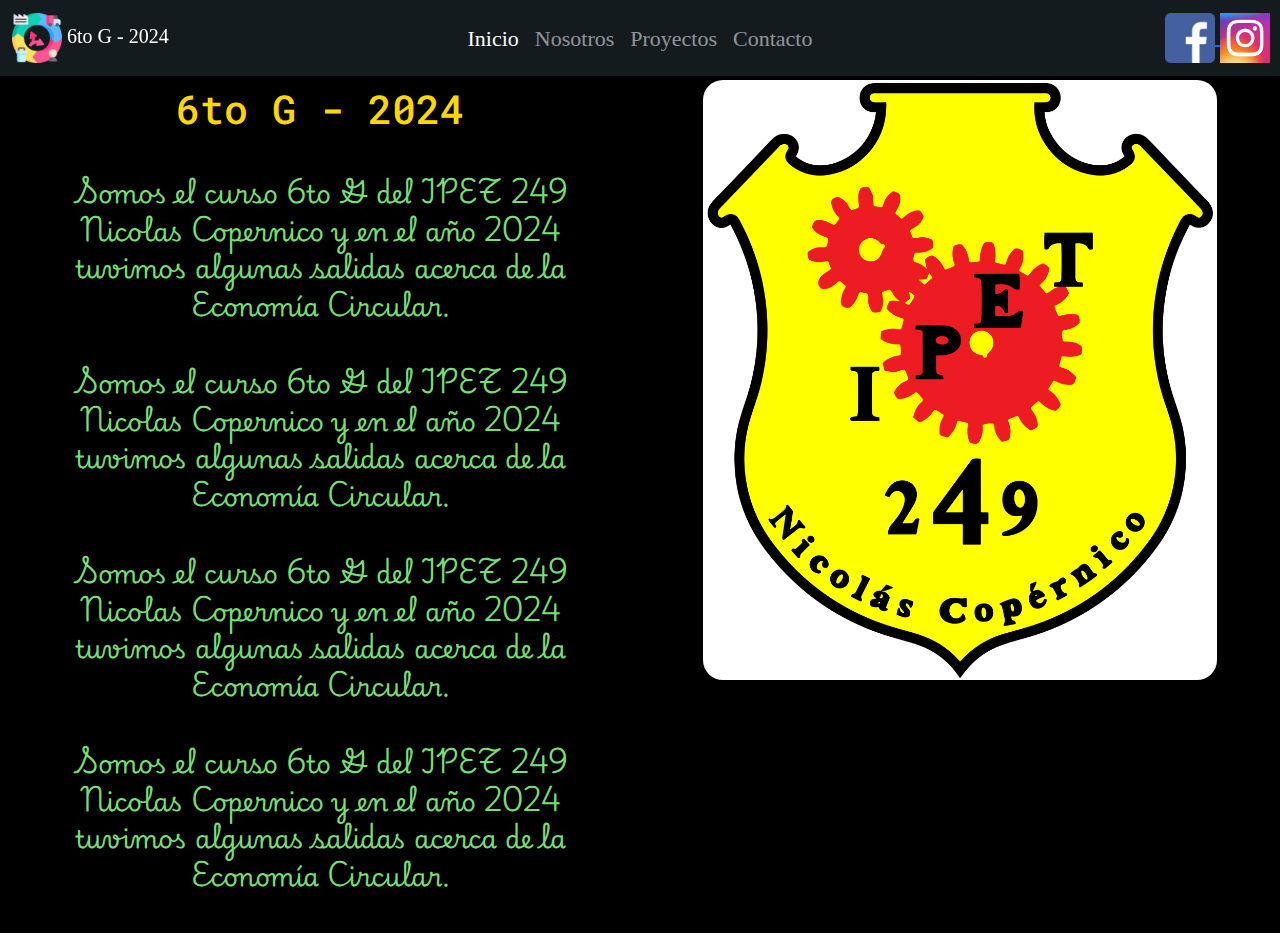
<file: index.html>
<!DOCTYPE html>
<html lang="en">

<head>
    <meta charset="UTF-8">
    <meta http-equiv="X-UA-Compatible" content="IE=edge">
    <meta name="viewport" content="width=device-width, initial-scale=1.0">
    <link rel="icon" type="image/x-icon" href="img/economia-circular.png">

    <!-- Google Fonts -->
    <link rel="preconnect" href="https://fonts.googleapis.com">
    <link rel="preconnect" href="https://fonts.gstatic.com" crossorigin>
    <link href="https://fonts.googleapis.com/css2?family=Bebas+Neue&family=Roboto+Mono:ital,wght@0,100;0,200;0,300;0,400;0,500;0,600;0,700;1,100;1,200;1,300;1,400;1,500;1,600;1,700&display=swap" rel="stylesheet">
    <link href="https://fonts.googleapis.com/css2?family=Playwrite+PE&display=swap" rel="stylesheet">
    
    <!-- Link Bootstrap -->
    <link rel="stylesheet" href="css/bootstrap.css">
    <!-- Links CSS Propio -->
    <link rel="stylesheet" href="css/main.css">

    <title>Home</title>
    <style>
        body.color {
            background-color: black;
            color: white;
        }
        .pindex {
            font-family: 'Playwrite PE', sans-serif;
        }
        .h2-text, .col {
            color: #77dd77; /* Verde pastel */
        }
    </style>
</head>

<body class="color">
    <header>
      <nav class="navbar navbar-expand-lg navbar-dark bg-body-tertiary bg-dark fixed-top">
        <div class="container-fluid">
            <div class="img-right text-nav">
                <a class="navbar-brand" href="#">
                    <img src="img/economia-circular.png" alt="" width="50" height="50">
                      6to G - 2024 
                </a>
            </div>
            <div class="red-icons img-right">
                <a href="https://www.facebook.com/profile.php?id=100042167392924" target="_blank">
                 <img src="img/facebook.png" alt="" width="50" height="50"> 
                </a>
                <a href="https://www.instagram.com/ipet249nicolascopernico/" target="_blank">
                    <img src="img/instagram.png" alt="" width="50" height="50">
                </a>
            </div>
            <button class="navbar-toggler" type="button" data-bs-toggle="offcanvas" data-bs-target="#navbarOffcanvasLg" aria-controls="navbarOffcanvasLg" aria-label="Toggle navigation">
                <span class="navbar-toggler-icon"></span>
              </button>
            <div class="offcanvas offcanvas-end collapse navbar-collapse" tabindex="-1" id="navbarOffcanvasLg" aria-labelledby="navbarOffcanvasLgLabel">
                <div class="offcanvas-header fixed-top position-absolute close ">
                    <button type="button" class="btn-close btn-close-white" data-bs-dismiss="offcanvas" aria-label="Close"></button>
                </div>
                <div class="navbar-nav">
                    <a class="nav-link active" href="index.html">Inicio</a>
                    <a class="nav-link" href="pages/about-me.html">Nosotros</a>
                    <a class="nav-link" href="pages/my-proyects.html">Proyectos</a>
                    <a class="nav-link" href="pages/contact.html">Contacto</a>
                </div>
            </div>
        </div>
    </nav>
    </header>

    <main>
        <div class="container-fluid text-center">
            <div class="row h2-text">
                <div class="col">
                  <h1>6to G - 2024</h1>
                  <p class="pindex">Somos el curso 6to G del IPET 249 Nicolas Copernico y en el año 2024 tuvimos algunas salidas acerca de la Economía Circular.</p>
                  <p class="pindex">Somos el curso 6to G del IPET 249 Nicolas Copernico y en el año 2024 tuvimos algunas salidas acerca de la Economía Circular.</p>
                  <p class="pindex">Somos el curso 6to G del IPET 249 Nicolas Copernico y en el año 2024 tuvimos algunas salidas acerca de la Economía Circular.</p>
                  <p class="pindex">Somos el curso 6to G del IPET 249 Nicolas Copernico y en el año 2024 tuvimos algunas salidas acerca de la Economía Circular.</p>
                </div>
                <div class="col img-index">
                    <img class="img-index" src="img/ipet249.png" alt="">
                </div>
              </div> 
        </div>
    </main>

    <!-- Script Bootstrap -->
    <script src="css/bootstrap.js"></script>
</body>

</html>
</file>
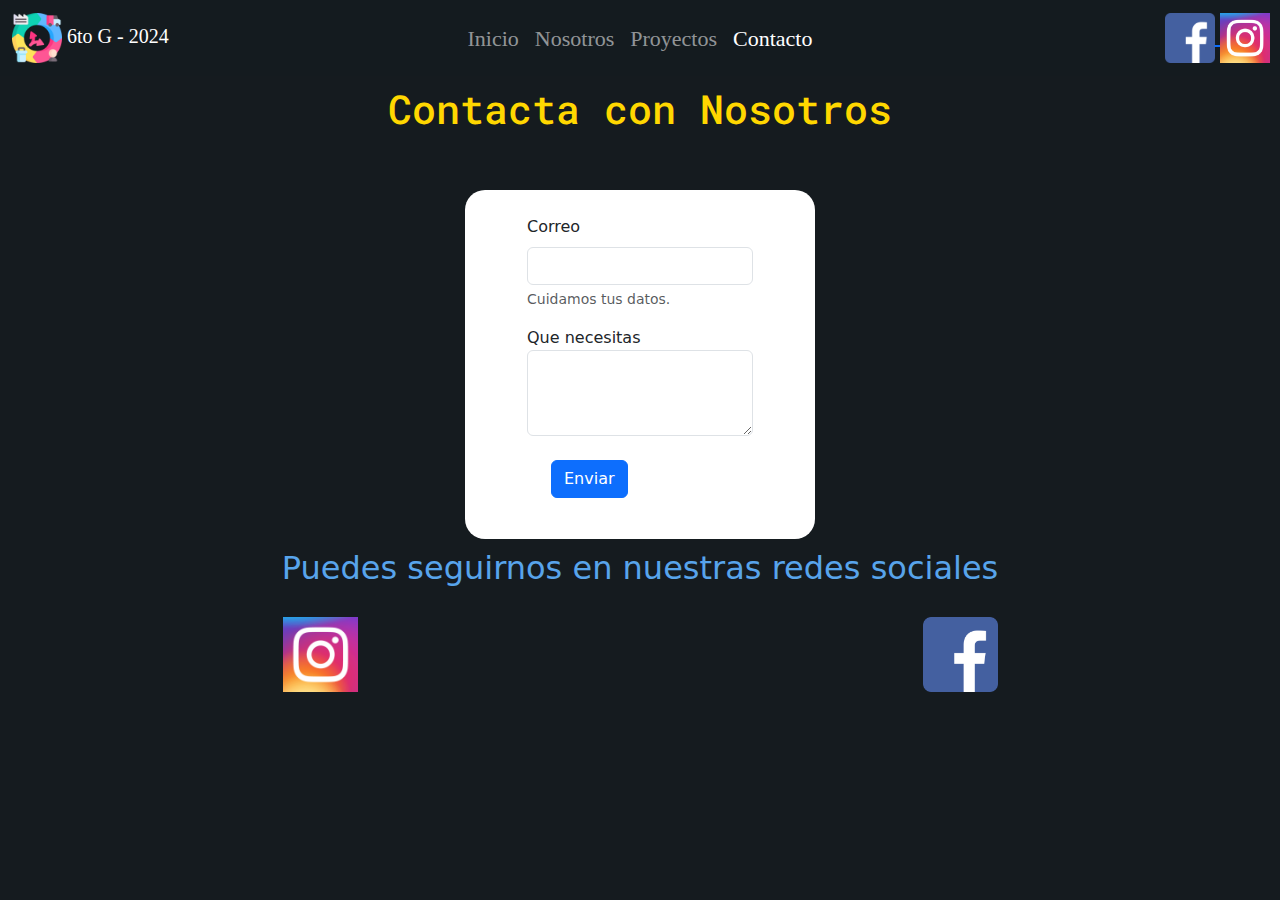
<file: pages/contact.html>
<!DOCTYPE html>
<html lang="en">

<head>
    <meta charset="UTF-8">
    <meta http-equiv="X-UA-Compatible" content="IE=edge">
    <meta name="viewport" content="width=device-width, initial-scale=1.0">
    <link rel="icon" type="image/x-icon" href="../img/1200px-Circle-icons-dev.svg.png">
   <!-- Google Fonts -->
    <link rel="preconnect" href="https://fonts.googleapis.com">
    <link rel="preconnect" href="https://fonts.gstatic.com" crossorigin>
    <link href="https://fonts.googleapis.com/css2?family=Bebas+Neue&family=Roboto+Mono:ital,wght@0,100;0,200;0,300;0,400;0,500;0,600;0,700;1,100;1,200;1,300;1,400;1,500;1,600;1,700&display=swap" rel="stylesheet">

    <link rel="preconnect" href="https://fonts.googleapis.com">
    <link rel="preconnect" href="https://fonts.gstatic.com" crossorigin>
    <link href="https://fonts.googleapis.com/css2?family=Bebas+Neue&family=Roboto+Mono:ital,wght@0,100;0,200;0,300;0,400;0,500;0,600;0,700;1,100;1,200;1,300;1,400;1,500;1,600;1,700&display=swap" rel="stylesheet">
    <!-- Link Bootstrap -->
    <link rel="stylesheet" href="../css/bootstrap.css">
    <!-- Links CSS Propio -->
    <link rel="stylesheet" href="../css/main.css">

    <title>Contact</title>
</head>

<body class="color">
    <header>

        <nav class="navbar navbar-expand-lg navbar-dark bg-body-tertiary bg-dark fixed-top ">
    
          <div class="container-fluid">
              <div class="img-right text-nav ">
                  <a class="navbar-brand" href="#">
                      <img src="../img/economia-circular.png" alt="" width="50" height="50">
                       6to G - 2024
                  </a>
              </div>
            <div class="red-icons img-right">
                <a href="https://www.facebook.com/profile.php?id=100042167392924" target="_blank">
                 <img src="../img/facebook.png" alt="" width="50" height="50"> 
                </a>
                <a href="https://www.instagram.com/ipet249nicolascopernico/" target="_blank">
                    <img src="../img/instagram.png" alt="" width="50" height="50">
                </a>
            </div>
              <button class="navbar-toggler" type="button" data-bs-toggle="offcanvas" data-bs-target="#navbarOffcanvasLg" aria-controls="navbarOffcanvasLg" aria-label="Toggle navigation">
                  <span class="navbar-toggler-icon"></span>
                </button>
    
              <div class="offcanvas offcanvas-end collapse navbar-collapse" tabindex="-1" id="navbarOffcanvasLg" aria-labelledby="navbarOffcanvasLgLabel">
    
                  <div class="offcanvas-header fixed-top position-absolute close ">
                      <button type="button" class="btn-close btn-close-white" data-bs-dismiss="offcanvas" aria-label="Close"></button>
                  </div>
    
    
                 <div class="navbar-nav">
                      <a class="nav-link" href="../index.html">Inicio</a>
                      <a class="nav-link" href="about-me.html">Nosotros</a>
                      <a class="nav-link" href="my-proyects.html">Proyectos</a>
                      <a class="nav-link active" href="contact.html">Contacto</a>
				</div>
              </div>
    
          </div>
      </nav>
    
      </header>
    <main>
        <div class="container-fluid h2-text">
            <h1>Contacta con Nosotros</h1>
        </div>
       
        <div class="container-fluid bg-white form-padding formmargin">
            

            <form action="https://formspree.io/f/xzzpbnwv" method="post">
                <div class="mb-3">
                  <label for="exampleInputEmail1" class="form-label" >Correo</label>
                  <input type="email" class="form-control" id="exampleInputEmail1" aria-describedby="emailHelp" name="email">
                  <div id="emailHelp" class="form-text">Cuidamos tus datos.</div>
                </div>
                <div class="form-group">
                    <label for="exampleFormControlTextarea1">Que necesitas</label>
                    <textarea class="form-control" id="exampleFormControlTextarea1" rows="3" name="message"></textarea>
                  </div>
                  <div>
                    <label for="exampleFormControlTextarea1"></label>
                  </div>
                <div class="mb-3 form-check">           
                    <button type="submit" class="btn btn-primary">Enviar</button>
                </div>
                
            </form>
        </div>
    <div class="text-center container-fluid text-center margin">
            <h2 class="margin">Puedes seguirnos en nuestras redes sociales</h2>
        <div class="row">
            <div class="col">
               <a href="https://www.instagram.com/ipet249nicolascopernico/" target="_blank"> <img src="../img/instagram.png"  width="75px" alt=""></a>
            </div>
            <div class="col">
                <a href="https://www.facebook.com/profile.php?id=100042167392924" target="_blank"><img src="../img/facebook.png" width="75px" alt=""></a>
            </div>
            
        </div>
    </div>




    </main>
    
   
    
    

    <!-- Script Bootstrap -->
    <script src="../css/bootstrap.js"></script>
</body>

</html>
</file>
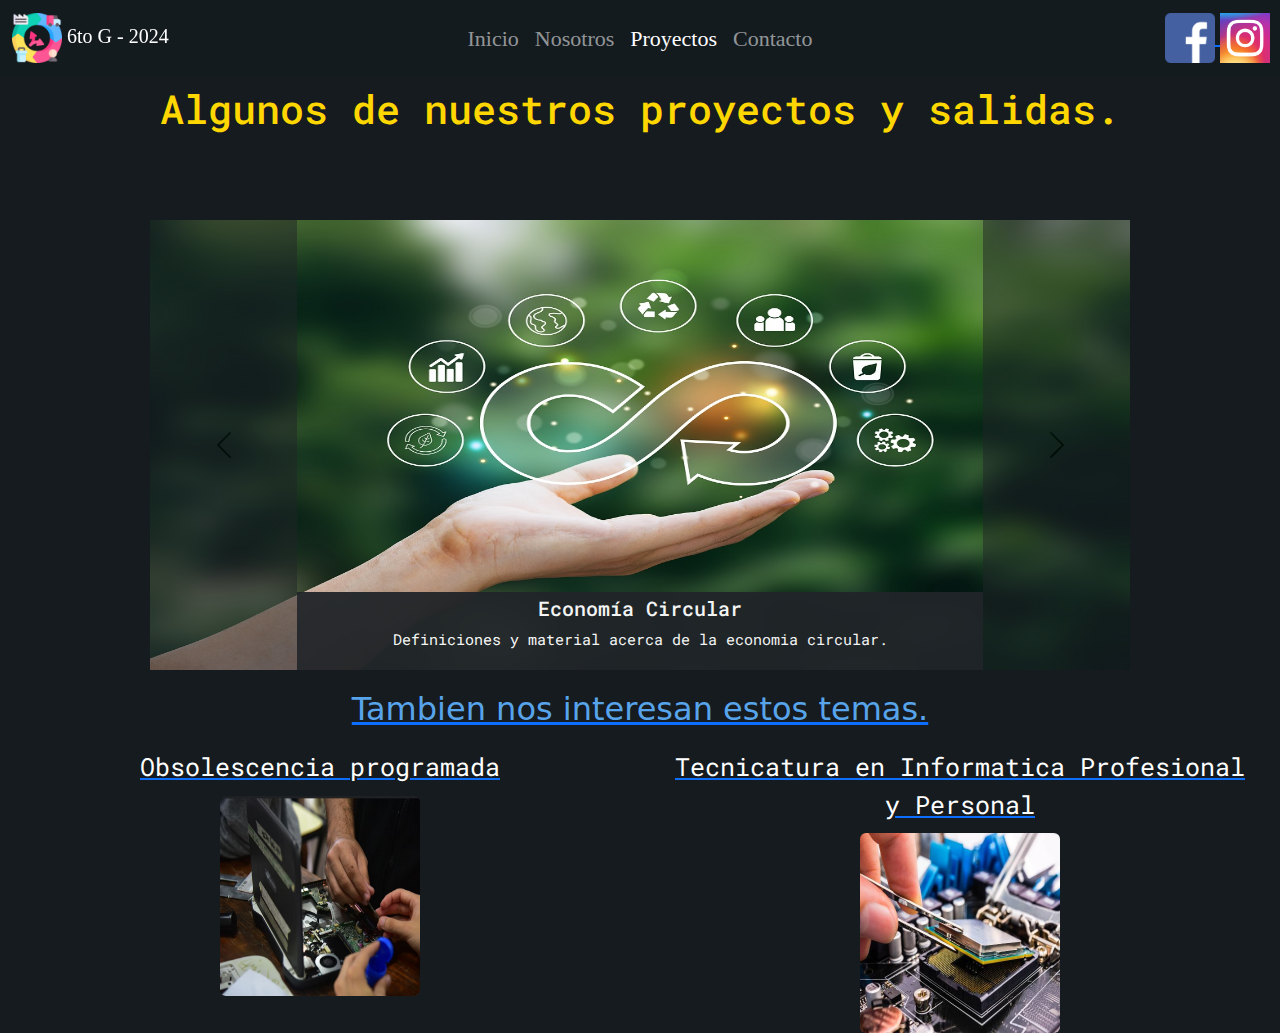
<file: pages/my-proyects.html>
<!DOCTYPE html>
<html lang="en">

<head>
    <meta charset="UTF-8">
    <meta http-equiv="X-UA-Compatible" content="IE=edge">
    <meta name="viewport" content="width=device-width, initial-scale=1.0">
    <link rel="icon" type="image/x-icon" href="../img/economia-circular.png">
   <!-- Google Fonts -->
    <link rel="preconnect" href="https://fonts.googleapis.com">
    <link rel="preconnect" href="https://fonts.gstatic.com" crossorigin>
    <link href="https://fonts.googleapis.com/css2?family=Bebas+Neue&family=Roboto+Mono:ital,wght@0,100;0,200;0,300;0,400;0,500;0,600;0,700;1,100;1,200;1,300;1,400;1,500;1,600;1,700&display=swap" rel="stylesheet">

    <link rel="preconnect" href="https://fonts.googleapis.com">
    <link rel="preconnect" href="https://fonts.gstatic.com" crossorigin>
    <link href="https://fonts.googleapis.com/css2?family=Bebas+Neue&family=Roboto+Mono:ital,wght@0,100;0,200;0,300;0,400;0,500;0,600;0,700;1,100;1,200;1,300;1,400;1,500;1,600;1,700&display=swap" rel="stylesheet">
    <!-- Link Bootstrap -->
    <link rel="stylesheet" href="../css/bootstrap.css">
    <!-- Links CSS Propio -->
    <link rel="stylesheet" href="../css/main.css">

    <title>My Projects</title>
</head>

<body class="color">
  <header>

    <nav class="navbar navbar-expand-lg navbar-dark bg-body-tertiary bg-dark fixed-top ">

      <div class="container-fluid">
          <div class="img-right text-nav ">
              <a class="navbar-brand" href="#">
                  <img src="../img/economia-circular.png" alt="" width="50" height="50">
                   6to G - 2024
              </a>
          </div>
            <div class="red-icons img-right">
                <a href="https://www.facebook.com/profile.php?id=100042167392924" target="_blank">
                 <img src="../img/facebook.png" alt="" width="50" height="50"> 
                </a>
                <a href="https://www.instagram.com/ipet249nicolascopernico/" target="_blank">
                    <img src="../img/instagram.png" alt="" width="50" height="50">
                </a>
            </div>
          <button class="navbar-toggler" type="button" data-bs-toggle="offcanvas" data-bs-target="#navbarOffcanvasLg" aria-controls="navbarOffcanvasLg" aria-label="Toggle navigation">
              <span class="navbar-toggler-icon"></span>
            </button>

          <div class="offcanvas offcanvas-end collapse navbar-collapse" tabindex="-1" id="navbarOffcanvasLg" aria-labelledby="navbarOffcanvasLgLabel">

              <div class="offcanvas-header fixed-top position-absolute close ">
                  <button type="button" class="btn-close btn-close-white" data-bs-dismiss="offcanvas" aria-label="Close"></button>
              </div>


              <div class="navbar-nav">
                      <a class="nav-link" href="../index.html">Inicio</a>
                      <a class="nav-link" href="about-me.html">Nosotros</a>
                      <a class="nav-link active" href="my-proyects.html">Proyectos</a>
                      <a class="nav-link" href="contact.html">Contacto</a>
              </div>
          </div>

      </div>
  </nav>

  </header>
    <main>
      <div class="container-fluid h2-text">
        <h1>Algunos de nuestros proyectos y salidas.</h1>

      </div>
        <div class="container-fluid bg-body carousel-padding">
        <div id="carouselExampleDark" class="carousel carousel-dark slide" data-bs-ride="carousel">
            <div class="carousel-indicators bg-dark">
              <button type="button" data-bs-target="#carouselExampleDark" data-bs-slide-to="0" class="active" aria-current="true" aria-label="Slide 1"></button>
              <button type="button" data-bs-target="#carouselExampleDark" data-bs-slide-to="1" aria-label="Slide 2"></button>
              <button type="button" data-bs-target="#carouselExampleDark" data-bs-slide-to="2" aria-label="Slide 3"></button>
              <button type="button" data-bs-target="#carouselExampleDark" data-bs-slide-to="3" aria-label="Slide 4"></button>
            </div>
            <div class="carousel-inner">
              <div class="carousel-item active" data-bs-interval="10000">
			  <a href="https://es.wikipedia.org/wiki/Econom%C3%ADa_circular" target="_blank">
                <img src="../img/carrusel01.jpg" class="d-block w-100 imgcarousel" alt="...">
                <div class="carousel-caption d-none d-md-block bg-dark">
                  <h5>Economía Circular</h5>
                  <p>Definiciones y material acerca de la economia circular.</p>
                </div>
              </div>
              <div class="carousel-item">
			  <a href="https://cumbremundialdeeconomiacircular.com.ar/" target="_blank">
                <img src="../img/carrusel02.jpg" class="d-block w-100 imgcarousel" alt="...">
                <div class="carousel-caption d-none d-md-block bg-dark">
                  <h5>Cumbre de Economia Circular</h5>
                  <p>Salida y visita a la Cumbre de la Economia Circular</p>
                </div>
              </div>
              <div class="carousel-item">
                <a href="https://es.wikipedia.org/wiki/Obsolescencia_programada" target="_blank">
                <img src="../img/carrusel03.jpg" class="d-block w-100 imgcarousel" alt="...">
               </a>
                <div class="carousel-caption d-none d-md-block bg-dark">
                  <h5>Obsolescencia programada</h5>
                  <p>Conceptos acerca de la Obsolescencia Programada</p>
                </div>
              </div>
              <div class="carousel-item" data-bs-interval="20000">
			  <a href="https://cybercirujas.sutty.nl/" target="_blank">
                <img src="../img/carrusel04.jpg" class="d-block w-100 imgcarousel" alt="...">
                <div class="carousel-caption d-none d-md-block bg-dark">
                  <h5>Cibercirujas</h5>
                  <p>Una alternativa a la Obsolescencia programada.</p>
                </div>
              </div>
            </div>
            <button class="carousel-control-prev bg-dark" type="button" data-bs-target="#carouselExampleDark" data-bs-slide="prev">
              <span class="carousel-control-prev-icon" aria-hidden="true"></span>
              <span class="visually-hidden">Previous</span>
            </button>
            <button class="carousel-control-next bg-dark" type="button" data-bs-target="#carouselExampleDark" data-bs-slide="next">
              <span class="carousel-control-next-icon" aria-hidden="true"></span>
              <span class="visually-hidden">Next</span>
            </button>
        </div>
        </div>
        <div>
          
        </div>
        <div class="container-fluid text-center">
          
          <h2>Tambien nos interesan estos temas.</h2>
          <div class="row">
            <div class="col">
            <p class="paboutme">
              Obsolescencia programada
            </p>
            <img src="../img/cibercirujas.jpg" alt=""class="rounded"  width="200px" height="200px">
          </div>
          <div class="col">
            <p class="paboutme">
              Tecnicatura en Informatica Profesional y Personal
            </p>
            <img src="../img/tecnicatura.jpg" alt=""class="rounded"  width="200px" height="200px">
          </div>

          </div>

        </div>

        </div>
        </main>

    <!-- Script Bootstrap -->
    <script src="../css/bootstrap.js"></script>
</body>

</html>
</file>
<file: css/main.css>
/* text */
.margin{
  margin-bottom: 30px;
}
.pindex{
    font-size: 25px;
    margin: 40px;
}
.paboutme{
    font-size: 25px;
    margin: 10px;
    color: white;
    font-family: 'Roboto Mono', monospace; 
}
h1{
    color: gold;
    margin: 5px;
}
h2{
    margin: 10px;
    color: rgb(88, 164, 235);
    
}
/* Navbar */
.close{
    justify-content: right !important;

   
}
.offcanvas{
    background-color: rgb(21, 27, 31) !important ;
}
.navbar{
    
    background-color: rgb(20, 27, 31) !important;
    font-family: 'Taviraj';
    font-size: 22px;
   
    
}
.navbar-collapse {
    
    justify-content: center;
    
    
}
.container-fluid {
    height: 60px;
}
/* IMG INDEX */
.img-index{
    
    max-height: 600px;
    border-radius: 20px;
    border-color: black;
}

/* Navbar-IMG/TXT */
.red-icons{
    right: 10px;
}


.img-right{
    position: fixed;
    
}

.text-nav{
    font-family: 'Taviraj';
    font-size: 22px;
}

/* Body Color */
.color{
    background-color: rgb(21, 27, 31);
}
/* Form */
.form-padding{
    padding: 25px;
    margin-top: 50px;
    width: 350px;
    height: auto;
    display: flex;
    justify-content: center;
    border-radius: 20px;
}


/* Carousel */
.h2-text{
    justify-content: center !important;
    text-align: center !important;
    margin-top: 80px;
    display: flex !important;
    color: white;
    font-family: 'Roboto Mono', monospace; 
    font-size: 5px;
}

.carousel-indicators{
    display: none !important;
}
.carousel-caption{
    color: white !important;
    padding: 4px !important;
    margin-bottom: -20px;
    opacity: 95% !important;
    font-family: 'Roboto Mono', monospace;
    font-size: 15px;
    
}
.carousel-padding{

    margin-top: 70px;
    justify-content: center;
    padding: 10px;
    height: auto;
    max-width: 1000px;
    
}

.imgcarousel{
    max-height: 450px;
    max-width: 1000px;


}

.bg-body{
    background-color: rgb(21, 27, 31) !important;
}



/* navbar img */

@media (max-width: 991px) {
    .text-nav{
        
        left: 80px;
        
        

    }
}
@media (max-width: 425px) {
    .img-index{
    
        max-height: 400px;
    }
    
}

@media (max-width: 375px) {
    .red-icons{
        
        display: none !important;
        
        

    }
    .text-nav{
        
        left: 100px;
        
        

    }
}@media (max-width: 768px) {
    .carousel-padding{

        margin-top: 50px;
        max-height: 600px;
        max-width: 600px;
    }
    .form-padding{

        margin-top: 50px;
        max-height: 600px;
        max-width: 600px;
        width: 300px;
        height: 340px;
    

    }
    .imgcarousel{
        max-height: 250px;
        max-width: 1000px;
    
    
    }
}
</file>
